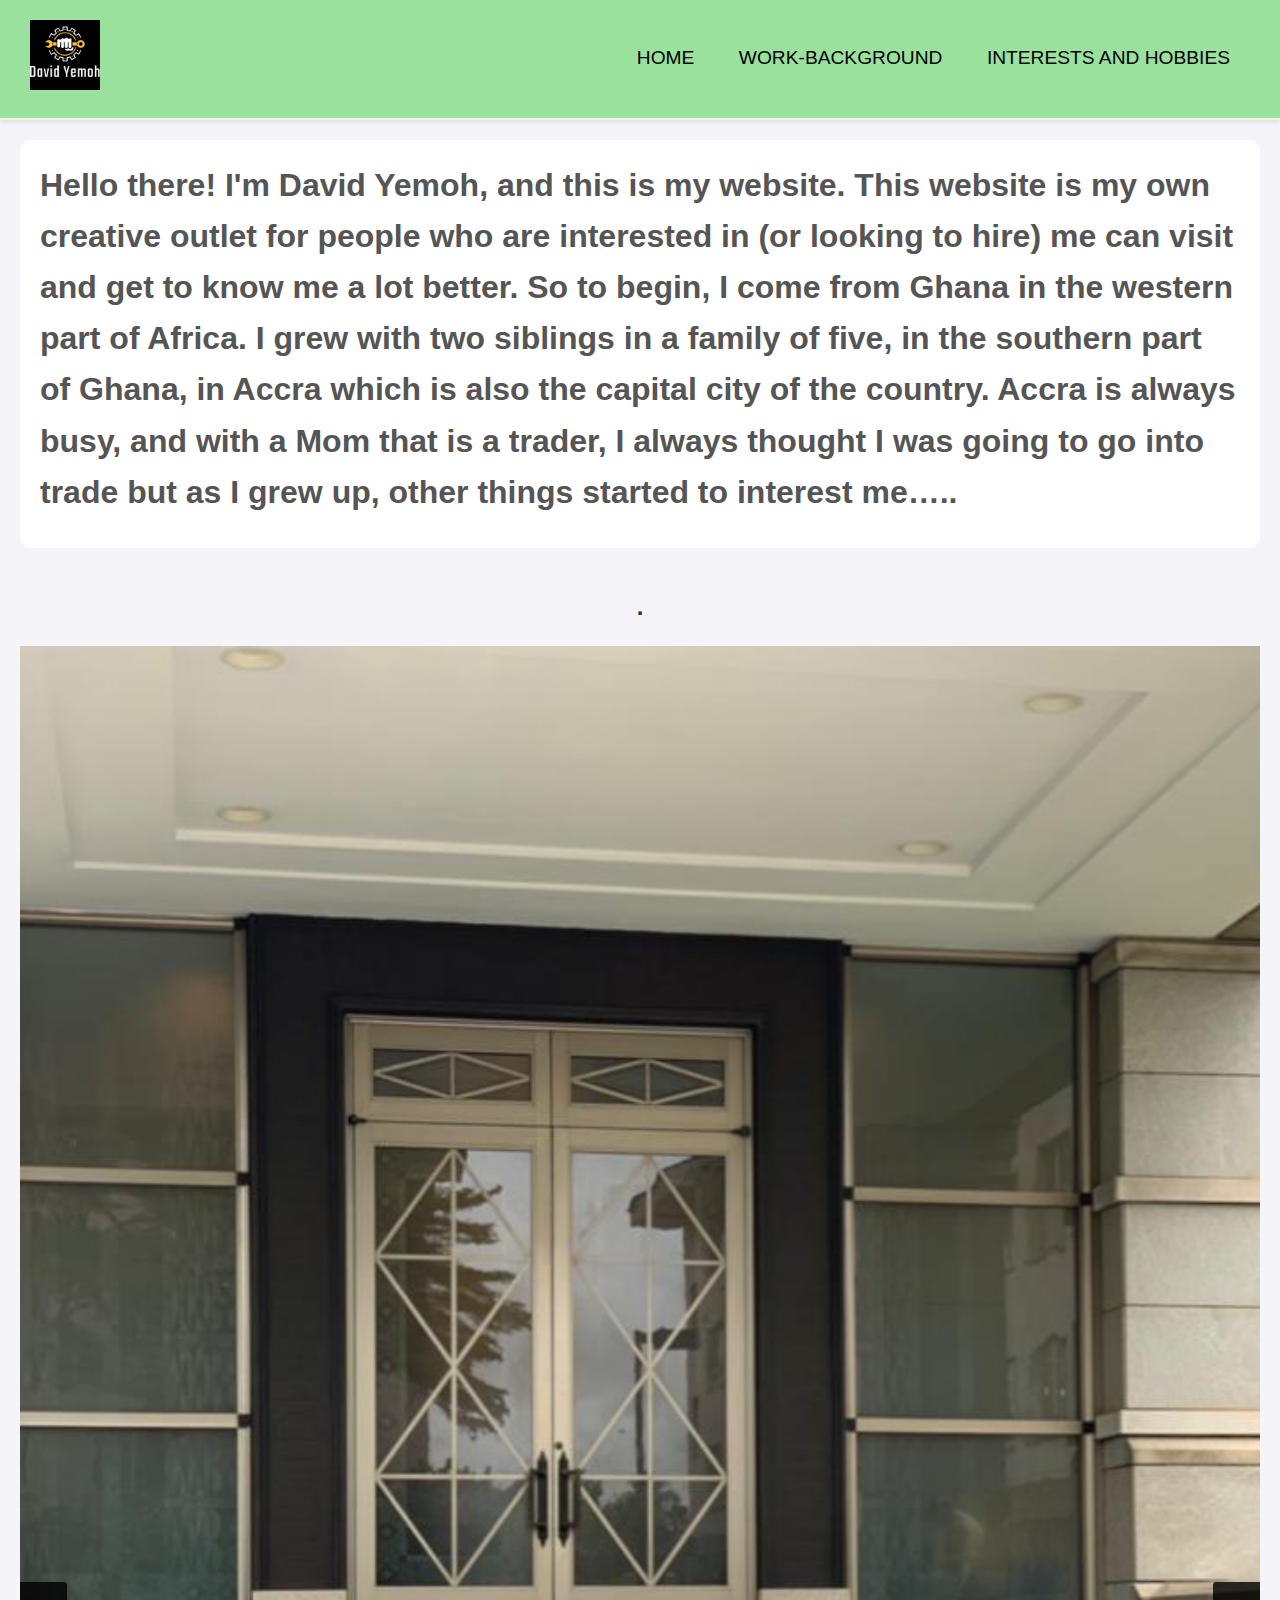
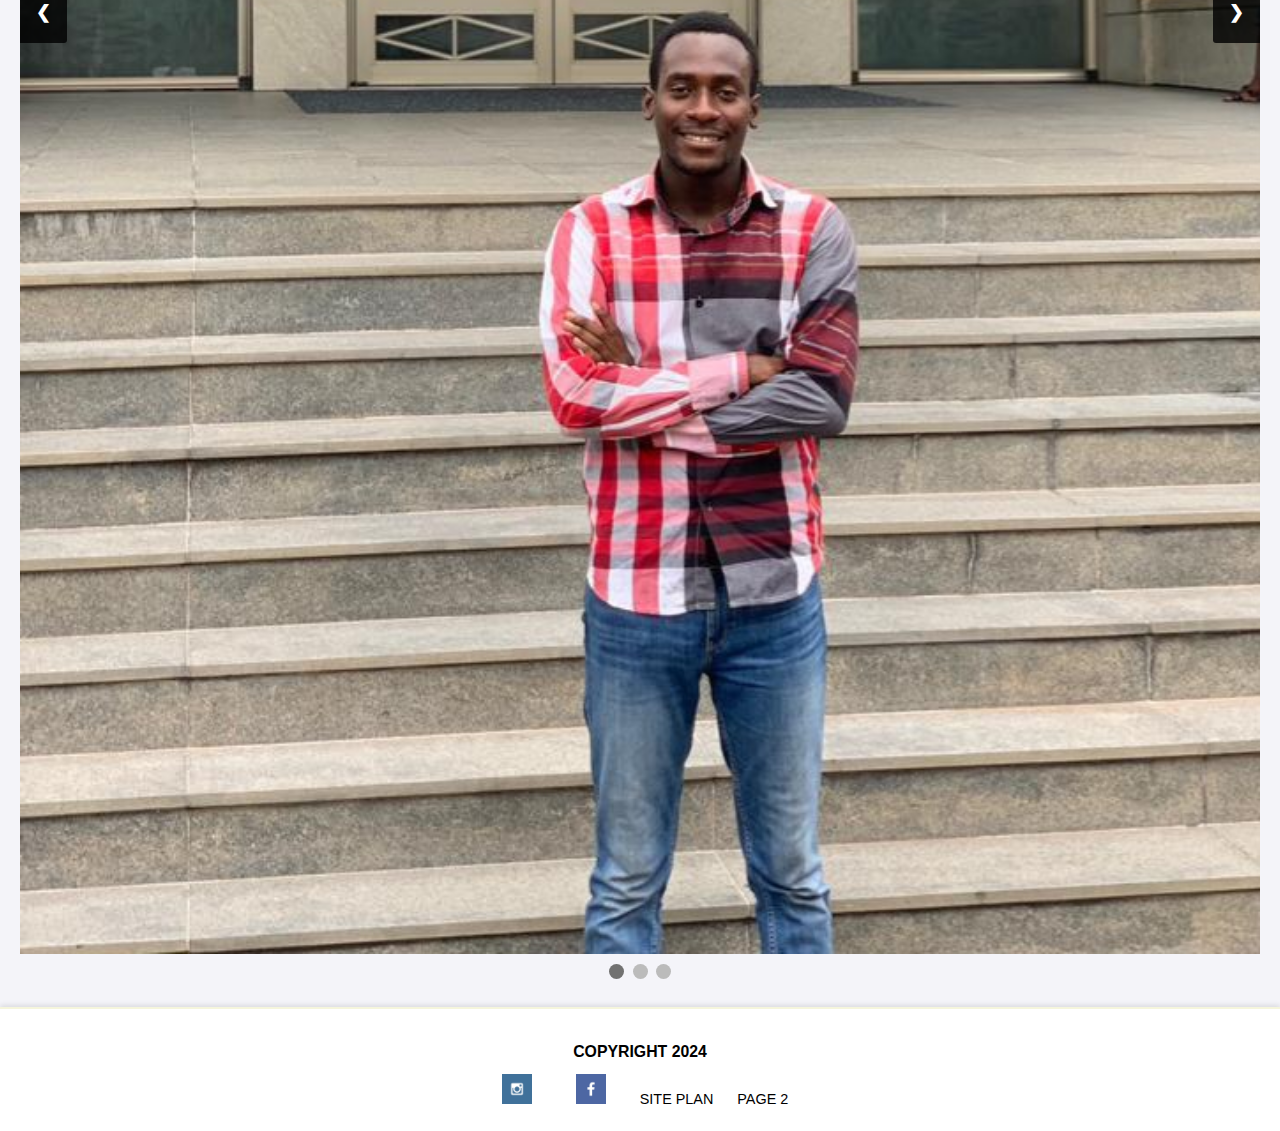
<file: index.html>
<!DOCTYPE html>
<html lang="en">
<head>
    <meta charset="UTF-8">
    <meta name="viewport" content="width=device-width, initial-scale=1.0">
    <title>David</title>
    <link rel="icon" href="images/favicon.ico" type="image/x-icon">
    <link type="text/css" rel="stylesheet" href="styles/styles.css">
</head>
<body>
    <header>
        <a id="logo">
            <img src="images/yemohs.png" alt="Picture of the family" >
        </a>
        <nav>
            <a href="index.html">HOME</a>
            <a href="work-background.html">WORK-BACKGROUND</a>
            <a href="interests_and_hobbies.html">INTERESTS AND HOBBIES</a>
        </nav>
    </header>
    <main class="main-grid">
        <section class="words">
            <h2>Hello there! I'm David Yemoh, and this is my website. This website is my own creative outlet for people who are interested in (or looking to hire) me can visit and get to know me a lot better. So to begin, I come from Ghana in the western part of Africa. I grew with two siblings in a family of five, in the southern part of Ghana, in Accra which is also the capital city of the country. Accra is always busy, and with a Mom that is a trader, I always thought I was going to go into trade but as I grew up, other things started to interest me…..</h2>
        </section>
        <section class="pics">
            <h2>.</h2> 
            <div class="slideshow-container">
                <div class="mySlides fade">
                    <img src="images/Dave.jpg" alt="picture of David">
                </div>
                <div class="mySlides fade">
                    <img src="images/Fam.jpg" alt="picture of David's Family">
                </div>
                <div class="mySlides fade">
                    <img src="images/daveo.jpg" alt="another picture of David">
                </div>
                <a class="prev" onclick="plusSlides(-1)">&#10094;</a>
                <a class="next" onclick="plusSlides(1)">&#10095;</a>
            </div>
            <br>
            <div style="text-align:center">
                <span class="dot" onclick="currentSlide(1)"></span>
                <span class="dot" onclick="currentSlide(2)"></span>
                <span class="dot" onclick="currentSlide(3)"></span>
            </div>
        </section>
    </main>
    <footer>
        <p>COPYRIGHT 2024</p>
        <a href="https://instagram.com/ppf"><img src="images/instagram.png" alt="instagram"></a>
        <a href="https://facebook.com/ppf"><img src="images/facebook.png" alt="facebook"></a>
        <a href="personal-site.html">SITE PLAN</a>
        <a href="work-background.html">PAGE 2</a>
    </footer>
    <script>
        let slideIndex = 1;
        showSlides(slideIndex);

        function plusSlides(n) {
            showSlides(slideIndex += n);
        }

        function currentSlide(n) {
            showSlides(slideIndex = n);
        }

        function showSlides(n) {
            let i;
            let slides = document.getElementsByClassName("mySlides");
            let dots = document.getElementsByClassName("dot");
            if (n > slides.length) {slideIndex = 1}
            if (n < 1) {slideIndex = slides.length}
            for (i = 0; i < slides.length; i++) {
                slides[i].style.display = "none";  
            }
            for (i = 0; i < dots.length; i++) {
                dots[i].className = dots[i].className.replace(" active", "");
            }
            slides[slideIndex-1].style.display = "block";  
            dots[slideIndex-1].className += " active";
        }
    </script>
</body>
</html>
</file>
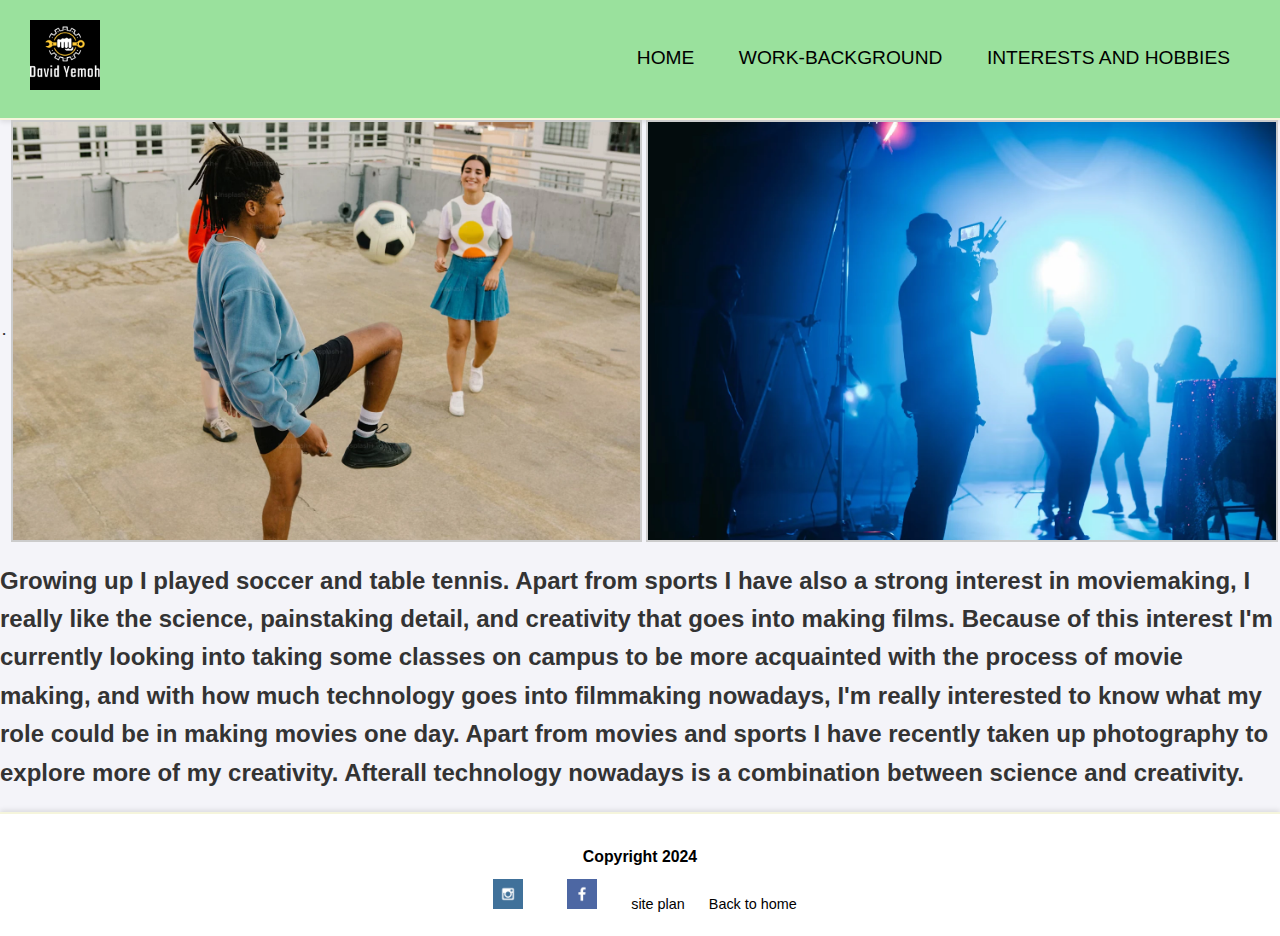
<file: interests_and_hobbies.html>
<!DOCTYPE html>
<html lang="en">
<head>
    <meta charset="UTF-8">
    <meta name="viewport" content="width=device-width, initial-scale=1.0">
    <title>David Yemoh</title>
    <link rel="icon" href="images/favicon.ico" type="image/x-icon">
    <link type="text/css" rel="stylesheet" href="styles/styles.css">
</head>
<body>
    <header>
        <a id="logo">
            <img src="images/yemohs.png" alt="Site Logo">
        </a>
        <nav>
            <a href="index.html">HOME</a>
            <a href="work-background.html">WORK-BACKGROUND</a>
            <a href="interests_and_hobbies.html">INTERESTS AND HOBBIES</a>
        </nav>
      </header>
       <main class="interest-grid">
        <section class="pics">
            <h5>.</h5>
            <img class="P3card-img" src="images/stockyy.webp" alt="Some guys playing soccer">
            <img class="P3card-img2" src="images/failamakers.webp"  alt="filmakers">
        </section>
        <section>
            <h2>     
              Growing up I played soccer and table tennis.
               Apart from sports I have also a strong interest in moviemaking, I really like the science, painstaking detail,
                and creativity that goes into making films. 
               Because of this interest I'm currently looking into taking some classes on campus to be more acquainted with the process of movie making, 
               and with how much technology goes into filmmaking nowadays,
                I'm  really interested to know what my role could be in making movies one day.
                 Apart from movies and sports I have recently taken up photography to explore more of my creativity.
                  Afterall technology nowadays is a combination between science and creativity.       
                   </h2>
            </section>
        </main>
        <footer>
            <p>Copyright 2024</p>
            <a href="https://instagram.com/ppf"><img src="images/instagram.png" alt="instagram"></a>
            <a href="https://facebook.com/ppf"><img src="images/facebook.png" alt="facebook"></a>
            <a href="personal-site.html">site plan</a>
            <a href="index.html">Back to home</a>
        </footer>
</body>
</html>
</file>
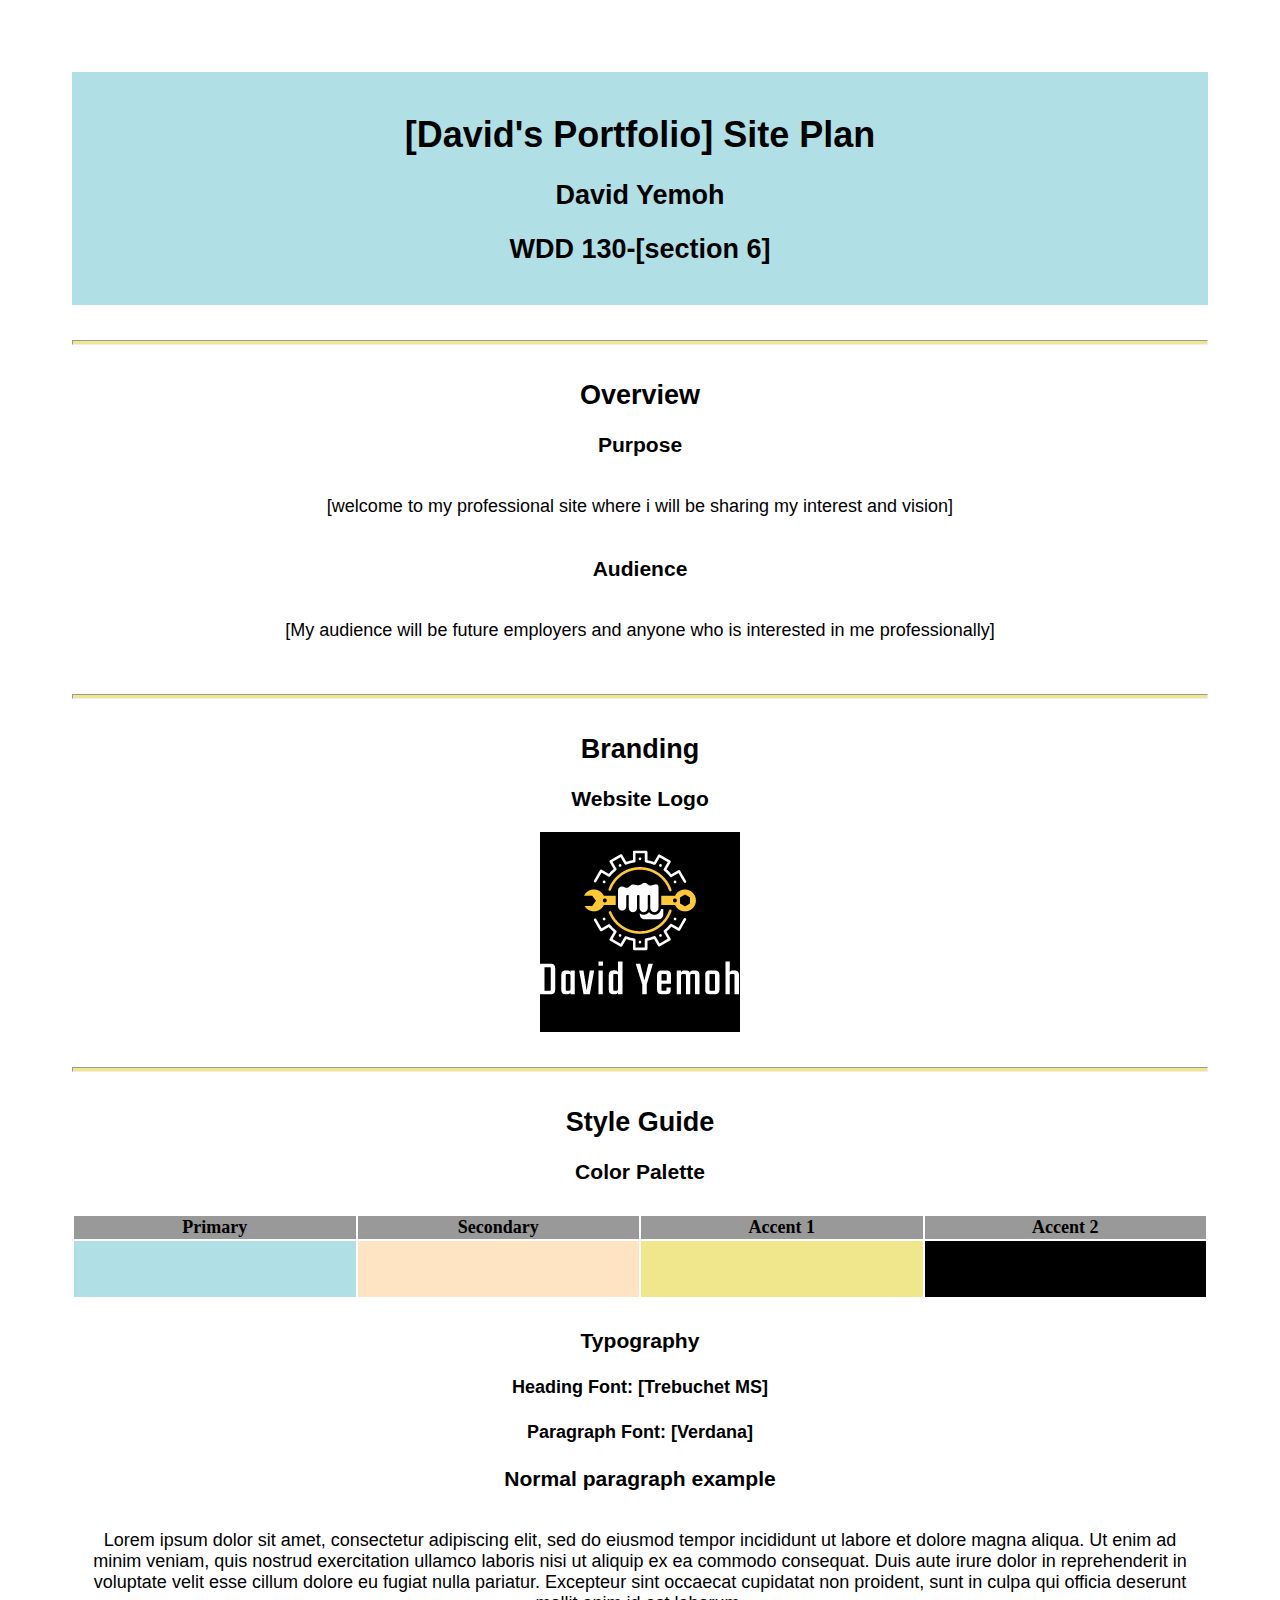
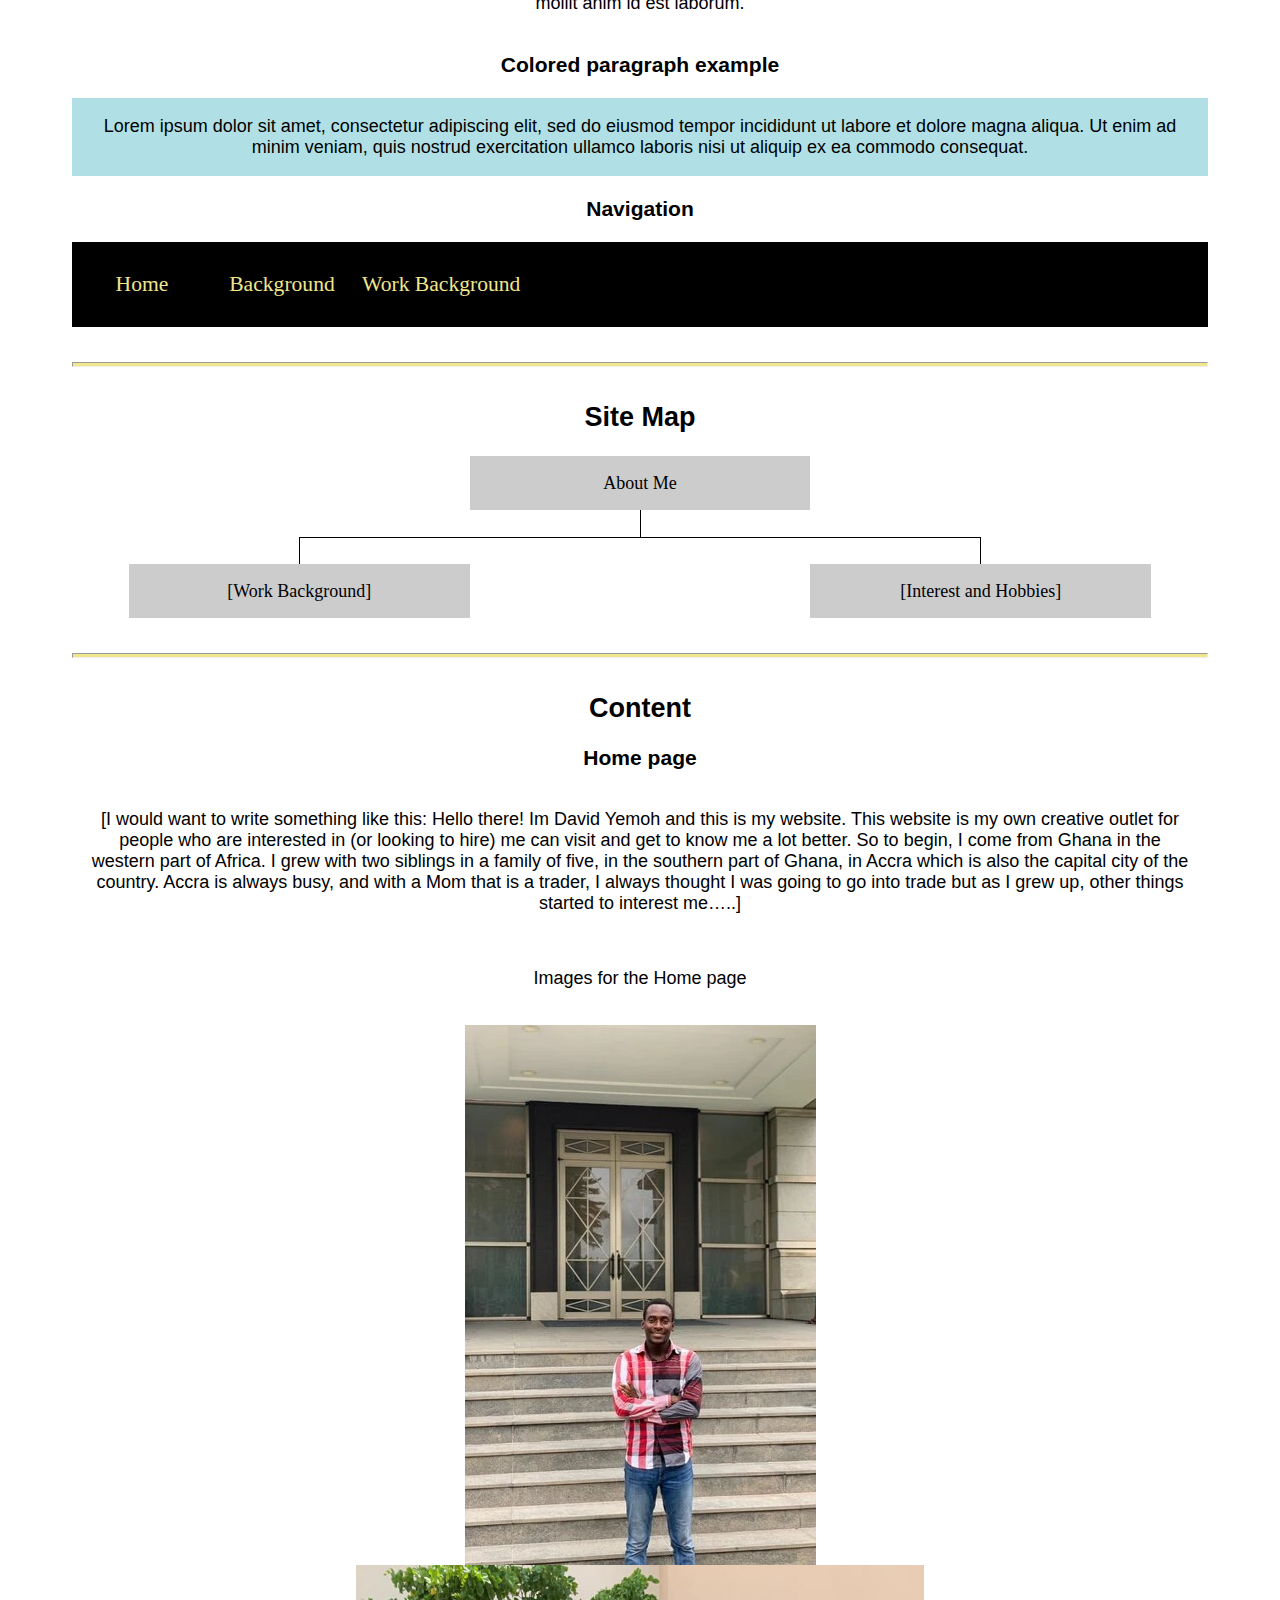
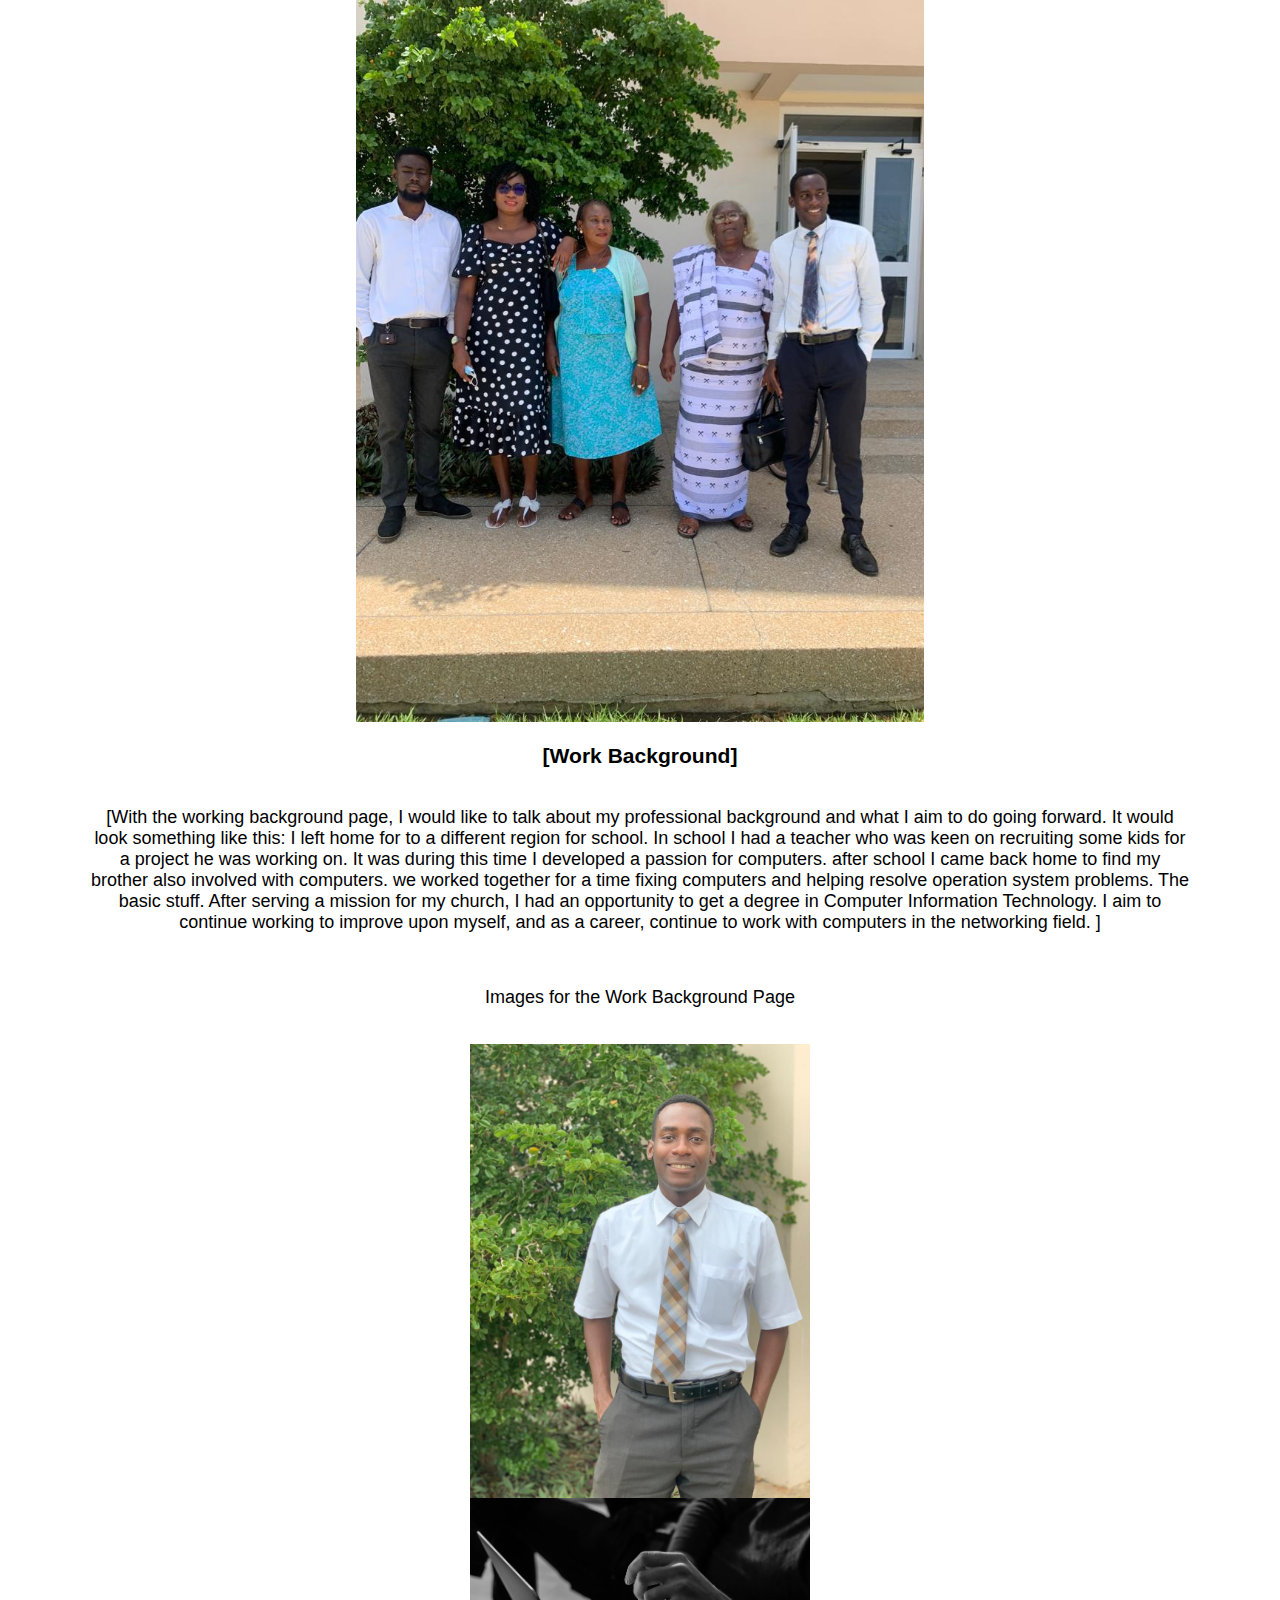
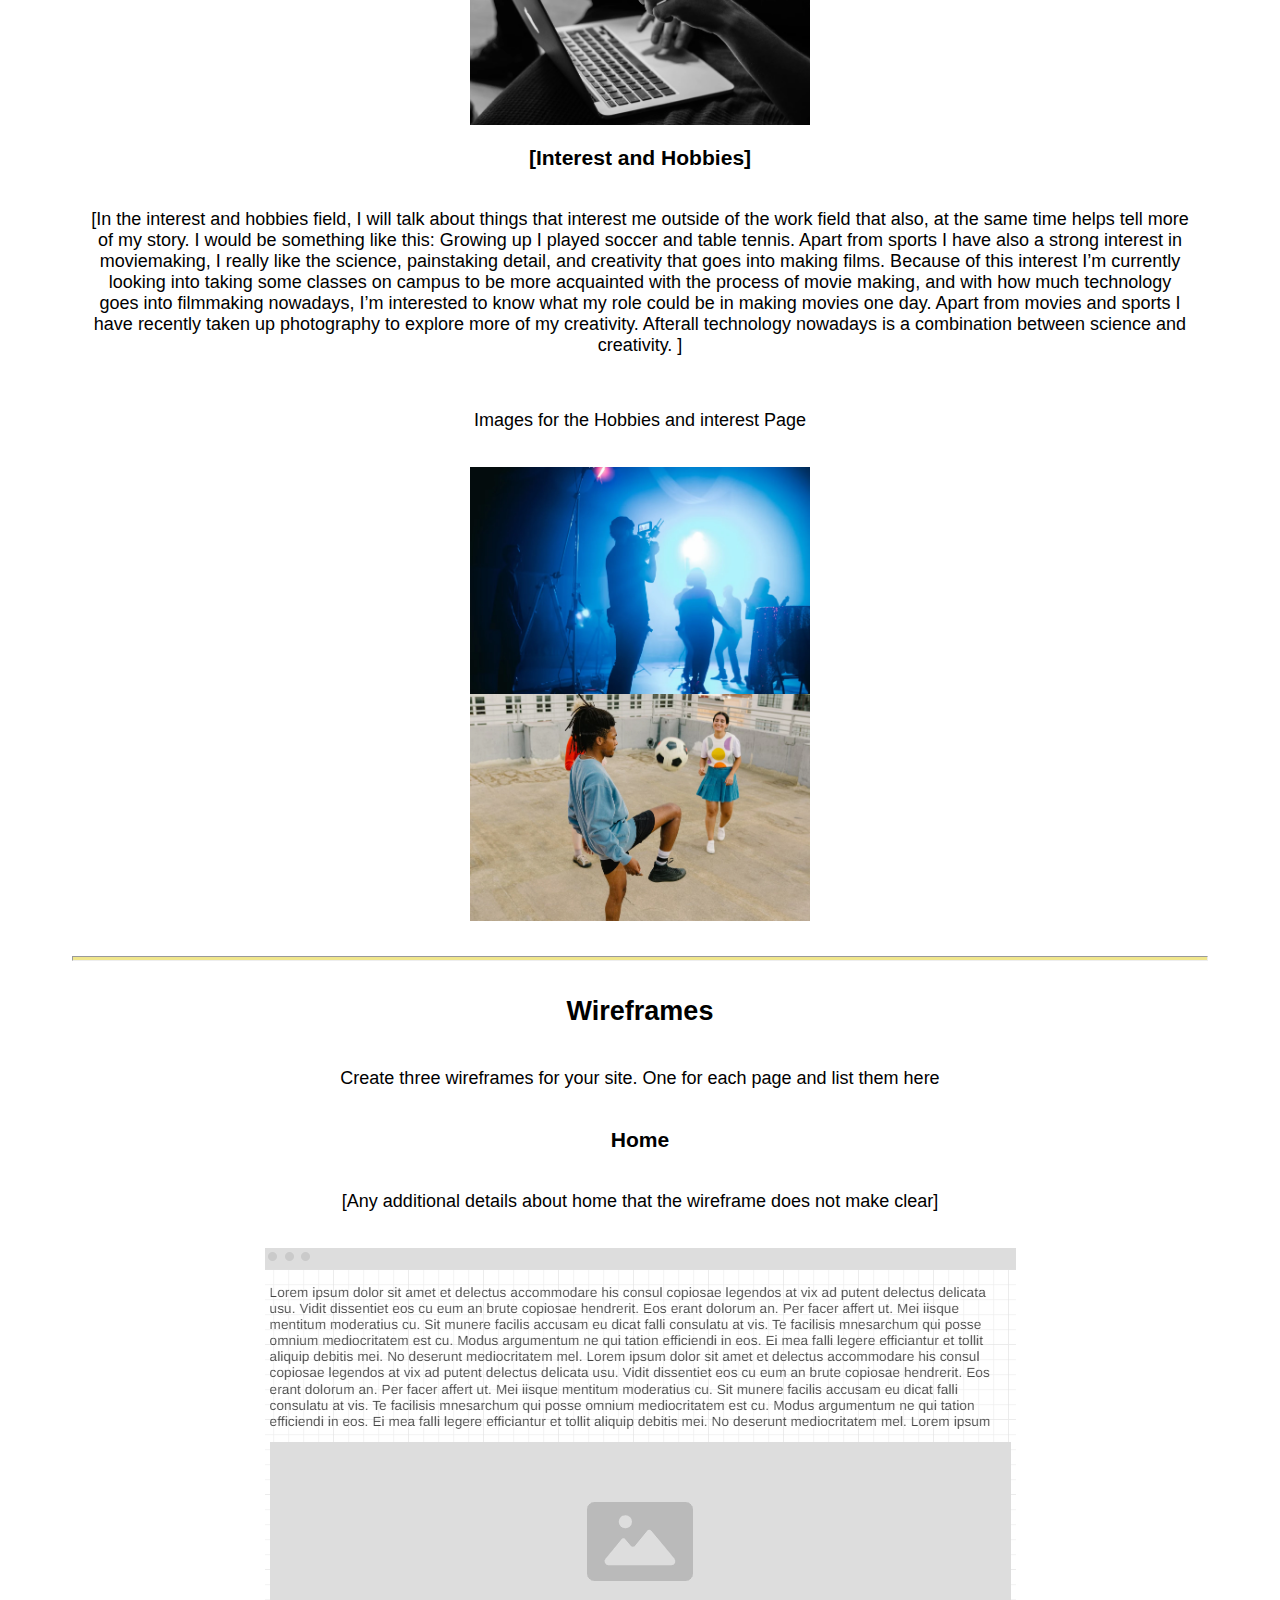
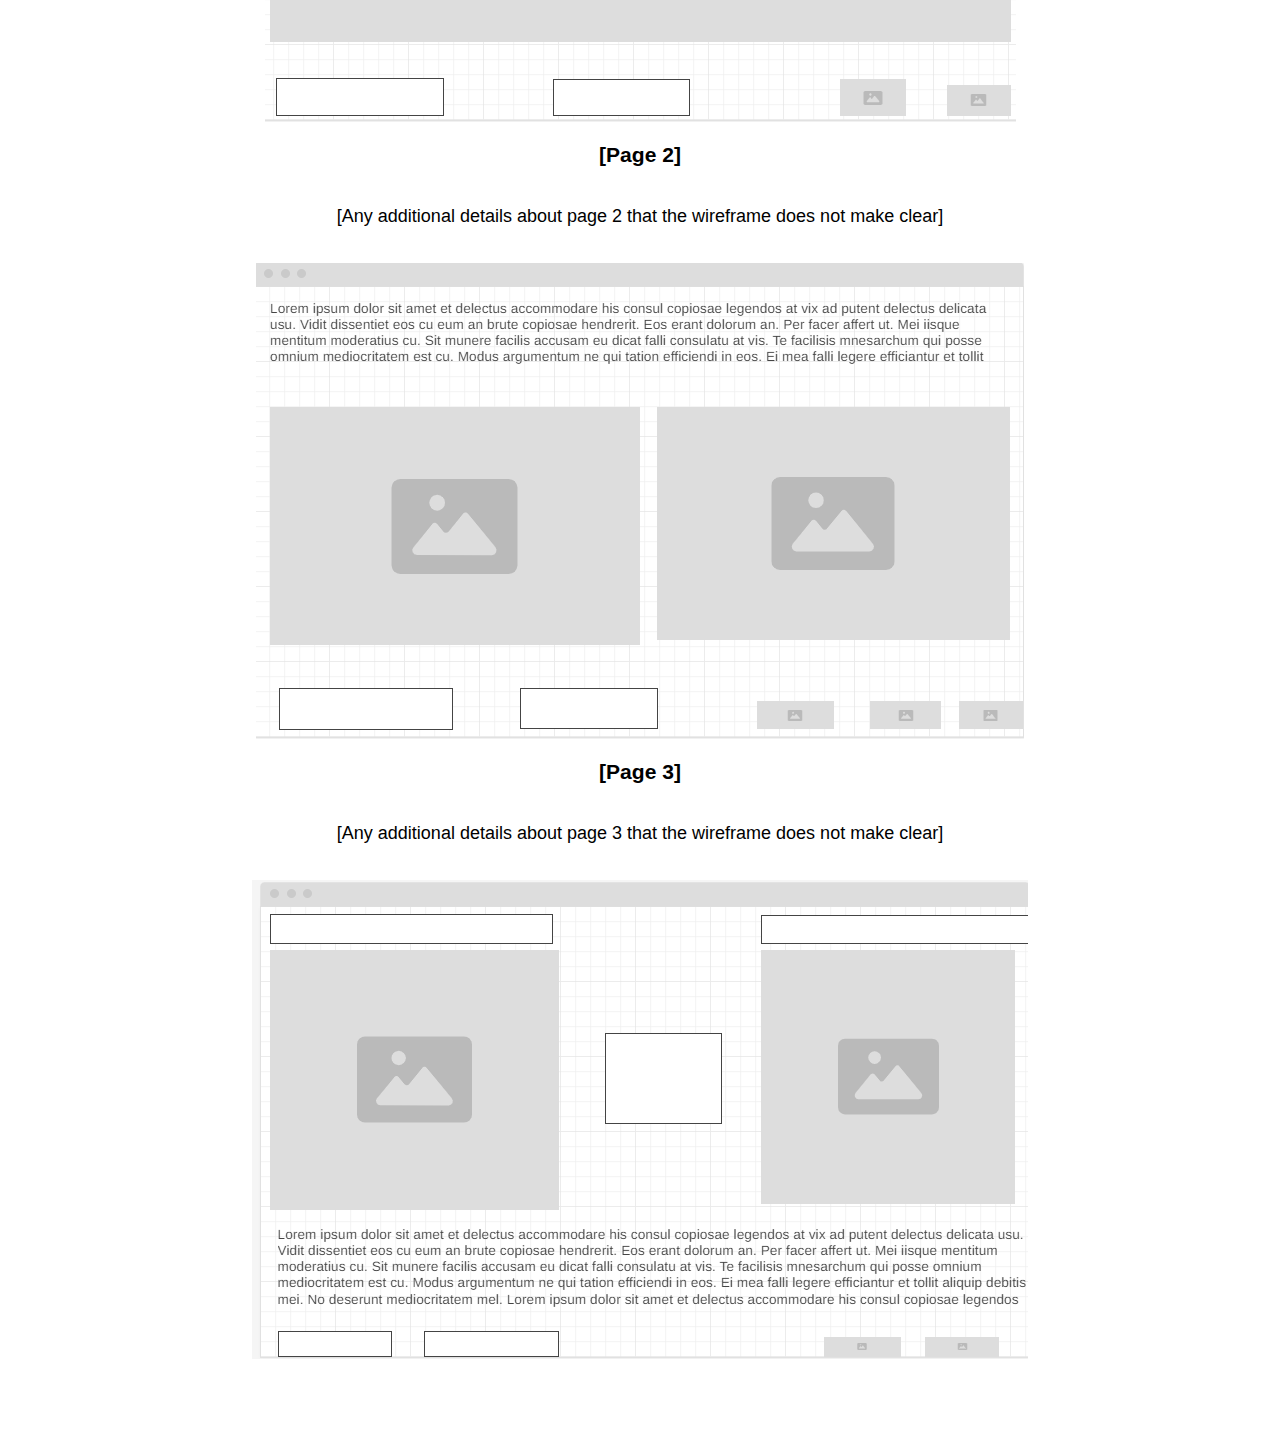
<file: personal-site.html>
<!DOCTYPE html>
<html lang="en-us">
    
  <head>
    <meta charset="utf-8">
    <title>Site Plan</title>
    <link type="text/css" rel="stylesheet" href="styles/site-plan.css">
  </head>

  <body>
    <header>
      <h1>[David's Portfolio] Site Plan</h1>
      <h2>David Yemoh</h2>
      <h2>WDD 130-[section 6]</h2>
      <!-- In the header above, add the name or your site, your name and class number. For example if you are in section 3 you would put WDD 130.03 -->
    </header>
    <main>

      <!-- ------------------------Steps 2-3------------------------------ -->
      <hr>
      <h2>Overview</h2>
      <h3>Purpose</h3>
      <p>[welcome to my professional site where i will be sharing my interest and vision]</p>  <!-- change this -->


      <h3>Audience</h3>
      <p>[My audience will be future employers and anyone who is interested in me professionally]</p>  <!-- change this -->

      <hr>
      <h2>Branding</h2>
      <h3>Website Logo</h3>
      <!-- Replace this with some sort of logo for your site.  A logo can be as simple as the name of your site in a nice font :) -->
      <img src="images/yemohs.png" alt="Logo image">
      <hr>
      <h2>
        Style Guide
      </h2>

      <!-- ------------------------Steps 4-8------------------------------ -->

      <h3>
        Color Palette
      </h3>
      <!--  The colors you choose for a website are one of the most important decisions you will make. Follow the instructions on the activity in iLearn. You should have at least 2 colors but do not have to fill in all 4 if you do not need them.  -->

      <table class="colors">
        <tr><th>Primary</th><th>Secondary</th><th>Accent 1</th><th>Accent 2</th></tr>
        <!-- Switch to the site-plan.css file and change your colors there. -->
        <tr><td class="primary"></td><td class="secondary"></td><td class="accent1"></td><td class="accent2"></td></tr>
      </table>

      <!-- ------------------------Step 9------------------------------ -->

      <h3>
        Typography
      </h3>
      <!-- Choose a font for your paragraphs (body copy) and headlines. What font(s) have you chosen? Why did you choose what you did?  Make sure to review the list of web safe fonts at W3Schools.org as a starting point.  Think also about which of your colors above you might use for background and font colors. -->

      <h4>
        Heading Font: [Trebuchet MS]  <!-- change this -->
      </h4>
      <h4>
        Paragraph Font: [Verdana]  <!-- change this -->
      </h4>
      <h3>
        Normal paragraph example
      </h3>
      <p>
        Lorem ipsum dolor sit amet, consectetur adipiscing elit, sed do eiusmod tempor incididunt ut labore et dolore magna aliqua. Ut enim ad minim veniam, quis nostrud exercitation ullamco laboris nisi ut aliquip ex ea commodo consequat. Duis aute irure dolor in reprehenderit in voluptate velit esse cillum dolore eu fugiat nulla pariatur. Excepteur sint occaecat cupidatat non proident, sunt in culpa qui officia deserunt mollit anim id est laborum.
      </p>
      <h3>
        Colored paragraph example
      </h3>
      <p class="colored">
        Lorem ipsum dolor sit amet, consectetur adipiscing elit, sed do eiusmod tempor incididunt ut labore et dolore magna aliqua. Ut enim ad minim veniam, quis nostrud exercitation ullamco laboris nisi ut aliquip ex ea commodo consequat. 
      </p>

      <!-- ------------------------Step 10------------------------------ -->

      <h3>
        Navigation
      </h3>
      <!-- Think about how you want your navigation bar to look. In the site-plan.css file change the colors to your colors to get the look you desire. --> 
      <nav>
        <a href="#">Home</a>
        <a href="#">Background</a>
        <a href="#">Work Background</a>
      </nav>
      <hr>
      <h2>
        Site Map
      </h2>
      <div class="sitemap">
        <div class="sm-home">
          About Me
        </div>
        <div class="sm-page2">
          
          [Work Background] 
        </div>
        <div class="sm-page3">
          [Interest and Hobbies]  
        </div>

        <div class="top">
          &nbsp;
        </div>
        <div class="left">
          &nbsp;
        </div>
        <div class="right">
          &nbsp;
        </div>

      </div>

      <!-- --------Content Section -------------- -->
      <hr>
      <h2>
        Content
      </h2>
      <h3>Home page</h3>
      <p>
        [I would want to write something like this: Hello there! Im David Yemoh and this is my website. This website is my own creative outlet for people who are interested in (or looking to hire) me can visit and get to know me a lot better. So to begin, I come from Ghana in the western part of Africa. I grew with two siblings in a  family of five, in the southern part of Ghana, in Accra which is also the capital city of the country. Accra is always busy, and with a Mom that is a trader, I always thought I was going to go into trade but as I grew up, other things started to interest me…..]
      </p>
      <p>Images for the Home page</p>
        <img src="images/rsz_dave.webp" alt="">
        <img src="images/Fam.jpg" width="50%" alt="image for homepage">

      </ul>
      <h3>[Work Background]</h3>
      <p>
        [With the working background page, I would like to talk about my professional background and what I aim to do going forward. It would look something like this: I left home for to a different region for school. In school I had a teacher who was keen on recruiting some kids for a project he was working on. It was during this time I developed a passion for computers. after school I came back home to find my brother also involved with computers. we worked together for a time fixing computers and helping resolve operation system problems. The basic stuff. After serving a mission for my church, I had an opportunity to get a degree in Computer Information Technology. I aim to continue working to improve upon myself, and as a career, continue to work with computers in the networking field.  ]
      </p>
      <p>Images for the Work Background Page </p>
        <img src="images/working_dave.jpg"width="30%"  alt="image of handsome david">
        <img src="images/stock.webp"width="30%"alt="picture of hands and laptop">

      </ul>
      <h3>[Interest and Hobbies]</h3>
      <p>
        [In the interest and hobbies field, I will talk about things that interest me outside of the work field that also, at the same time helps tell more of my story. I would be something like this: Growing up I played soccer and table tennis. Apart from sports I have also a strong interest in moviemaking, I really like the science, painstaking detail, and creativity that goes into making films. Because of this interest I’m currently looking into taking some classes on campus to be more acquainted with the process of movie making, and with how much technology goes into filmmaking nowadays, I’m interested to know what my role could be in making movies one day. Apart from movies and sports I have recently taken up photography to explore more of my creativity. Afterall technology nowadays is a combination between science and creativity. ]
      </p>
      <p>Images for the Hobbies and interest Page</p>
        <img src="images/failamakers.webp" width="30%" alt="image of filmakers working">
        <img src="images/stockyy.webp"width="30%" alt="image of kids playing soccer">

      </ul>
      <hr>
      <h2>
        Wireframes
      </h2>
      <p>
        Create three wireframes for your site. One for each page and list them here</p>

      <h3>Home</h3>
      <p>         
        [Any additional details about home that the wireframe does not make clear]
      </p>
      <img src="images/wireframe1.PNG" alt="home page wireframe">

      <h3>[Page 2]</h3>
      <p>         
        [Any additional details about page 2 that the wireframe does not make clear]
      </p>
      <img src="images/wireframe2.PNG" alt="page 2 wireframe">

      <h3>[Page 3]</h3>
      <p>         
        [Any additional details about page 3 that the wireframe does not make clear]
      </p>
      <img src="images/wireframe3.PNG" alt="page 3 wireframe">
    </main>
  </body>

</html>
</file>
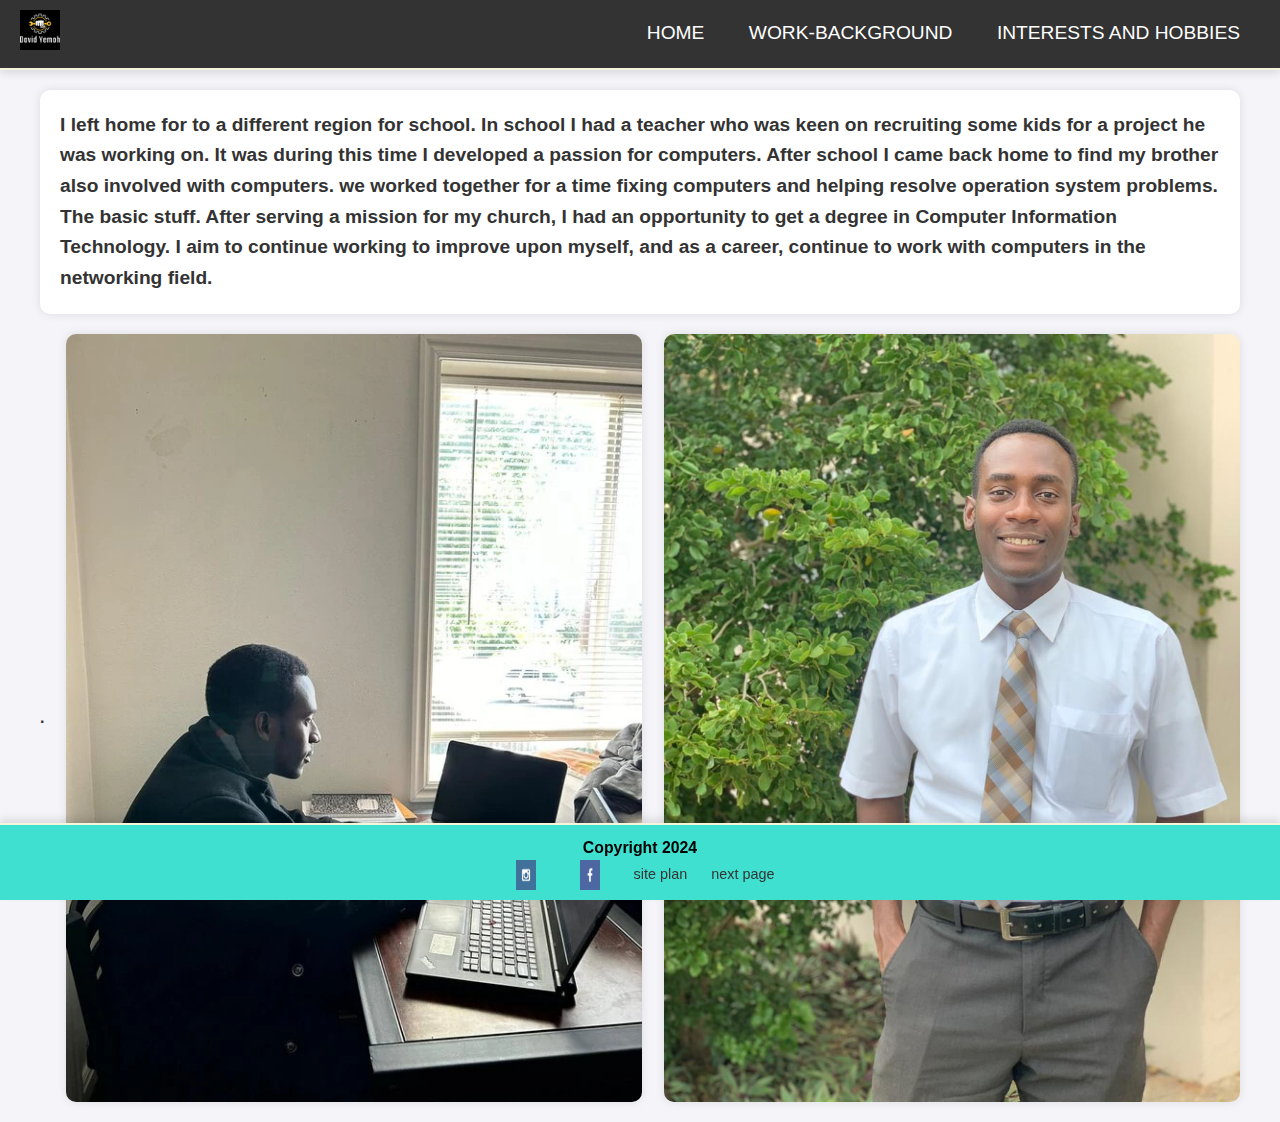
<file: work-background.html>
<!DOCTYPE html>
<html lang="en">
<head>
    <meta charset="UTF-8">
    <meta name="viewport" content="width=device-width, initial-scale=1.0">
    <title>David</title>
    <link rel="icon" href="images/favicon.ico" type="image/x-icon">
    <link type="text/css" rel="stylesheet" href="styles/styles.css">
</head>
<body class="work-background-page">
    <header>
        <a id="logo">
            <img src="images/yemohs.png" alt="logo for website" >
        </a>
        <nav>
            <a href="index.html">HOME</a>
            <a href="work-background.html">WORK-BACKGROUND</a>
            <a href="interests_and_hobbies.html">INTERESTS AND HOBBIES</a>
        </nav>
      </header>
      <main class="background-grid">
        <section class="page2-msg">
            <h2>     
         I left home for to a different region for school. In school I had a teacher who was keen on recruiting some kids for a project he was working on.
          It was during this time I developed a passion for computers. 
          After school I came back home to find my brother also involved with computers.
           we worked together for a time fixing computers and helping resolve operation system problems. The basic stuff.
            After serving a mission for my church, I had an opportunity to get a degree in Computer Information Technology.
             I aim to continue working to improve upon myself, and as a career, continue to work with computers in the networking field.       
            </h2>
            </section>
                <section class="pics">
                  <h4>.</h4>
                    <img class="P2card-img" src="images/yemo.webp" alt="picture of David">
                    <img class="P2card-img2" src="images/working_dave.jpg" alt="Dave behind a laptop">
                </section>
             </main>
             <footer>
                <p>Copyright 2024</p>
                <a href="https://instagram.com/ppf"><img src="images/instagram.png" alt="instagram"></a>
                <a href="https://facebook.com/ppf"><img src="images/facebook.png" alt="facebook"></a>
                <a href="personal-site.html">site plan</a>
                <a href="interests_and_hobbies.html">next page</a>
             </footer>
</body>
</html>
</file>
<file: styles/styles.css>
body {
    font-family: 'Helvetica Neue', Arial, sans-serif;
    line-height: 1.6;
    margin: 0;
    padding: 0;
    background-color: #f4f4f9; /* Light background color for the entire page */
    color: #333;
}

.container {
    max-width: 1200px; /* Limit the width of the content */
    margin: 0 auto; /* Center the content horizontally */
    padding: 20px; /* Add padding around the content */
    background-color: #fff; /* White background for the main content */
    border-radius: 10px; /* Rounded corners */
    box-shadow: 0 2px 5px rgba(0, 0, 0, 0.1); /* Subtle shadow for a lifted look */
}


header {
    background-color: #9AE19D;
    padding: 20px 30px; 
    font-family: 'Helvetica Neue', Arial, sans-serif;
    display: flex;
    justify-content: space-between;
    align-items: center;
    border-bottom: 2px solid #f5f5dc;
    box-shadow: 0 2px 5px rgba(0, 0, 0, 0.1); 
}


#logo img {
    height: 70px; 
    transition: transform 0.3s ease; 
}

#logo img:hover {
    transform: scale(1.1); 
}

/* Navigation Styles */
nav a {
    margin: 0 20px; 
    text-decoration: none;
    color: #000; 
    font-size: 1.2em; 
    transition: color 0.3s ease; 
    position: relative;
}

nav a::after {
    content: '';
    display: block;
    width: 0;
    height: 2px;
    background: #ff0; 
    transition: width 0.3s;
    position: absolute;
    bottom: -5px;
    left: 0;
}

nav a:hover::after {
    width: 100%; 
}

nav a:hover {
    color: #ff0; 
}


.main-grid {
    display: grid;
    grid-template-columns: 1fr;
    gap: 20px;
    padding: 20px;
}

.words {
    background-color: #fff; 
    font-family: 'Helvetica Neue', Arial, sans-serif;
    padding: 20px;
    border-radius: 10px;
}

.words h2 {
    margin: 0 0 10px 0;
    font-size: 2em;
    color: #555;
}

.pics {
    display: flex;
    justify-content: space-around;
    align-items: center;
    flex-wrap: wrap;
}

.card-img, .card-img2 {
    max-width: 45%;
    border-radius: 10px;
    margin: 10px;
}

/* Slideshow Styles */
.slideshow-container {
    max-width: 100%;
    position: relative;
    margin: auto;
    width: 100%;
}

.mySlides {
    display: none;
    text-align: center; /* Center the images */
}

.mySlides img {
    width: 100%; /* Ensure the image takes up the full width of the container */
    height: auto; /* Maintain the aspect ratio */
    max-width: none; /* Remove the maximum width constraint */
    object-fit: cover; /* Maintain aspect ratio while covering the container */
}

.fade {
    animation: fade 1.5s;
}

@keyframes fade {
    from {opacity: .4} 
    to {opacity: 1}
}

.prev, .next {
    cursor: pointer;
    position: absolute;
    top: 50%;
    width: auto;
    padding: 16px;
    margin-top: -22px;
    color: white;
    font-weight: bold;
    font-size: 18px;
    transition: 0.6s ease;
    border-radius: 0 3px 3px 0;
    user-select: none;
    background-color: rgba(0,0,0,0.8);
}

.next {
    right: 0;
    border-radius: 3px 0 0 3px;
}

.prev:hover, .next:hover {
    background-color: rgba(0,0,0,0.8);
}

.text {
    color: #f2f2f2;
    font-size: 15px;
    padding: 8px 12px;
    position: absolute;
    bottom: 8px;
    width: 100%;
    text-align: center;
}

.numbertext {
    color: #f2f2f2;
    font-size: 12px;
    padding: 8px 12px;
    position: absolute;
    top: 0;
}

.dot {
    cursor: pointer;
    height: 15px;
    width: 15px;
    margin: 0 2px;
    background-color: #bbb;
    border-radius: 50%;
    display: inline-block;
    transition: background-color 0.6s ease;
}

.active, .dot:hover {
    background-color: #717171;
}

/* Footer Styles */
footer {
    background-color: #fff; 
    text-align: center;
    padding: 20px;
    border-top: 2px solid #f5f5dc;
    box-shadow: 0 -2px 5px rgba(0, 0, 0, 0.1); 
    font-size: 0.9em;
}

footer p {
    margin: 10px 0;
    color: #000; 
    font-weight: bold;
    font-size: 1.1em;
}

footer a {
    margin: 0 10px;
    text-decoration: none;
    color: #000;
}

footer a img {
    height: 30px;
    margin: 0 10px;
    transition: transform 0.3s ease; 
}

footer a:hover img {
    filter: brightness(1.2); 
    transform: scale(1.1); 
}

footer .social-links {
    margin-top: 10px;
}

.work-background-page body {
    font-family: 'Helvetica Neue', Arial, sans-serif;
    margin: 0;
    padding: 0;
    background-color: #f0f8ff; 
    color: #333; 
}

.work-background-page header {
    background-color: #333;
    color: #fff;
    padding: 10px 0;
    display: flex;
    justify-content: space-between;
    align-items: center;
    box-shadow: 0 4px 8px rgba(0, 0, 0, 0.1);
}

.work-background-page header #logo img {
    height: 40px;
    margin-left: 20px;
}

.work-background-page header nav {
    margin-right: 20px;
}

.work-background-page header nav a {
    color: #fff;
    text-decoration: none;
    margin: 0 10px;
    padding: 5px 10px;
    transition: background-color 0.3s, color 0.3s;
}

.work-background-page header nav a:hover {
    background-color: #555;
    border-radius: 5px;
}

.work-background-page main.background-grid {
    display: grid;
    grid-template-columns: 1fr;
    grid-template-rows: auto auto;
    gap: 20px;
    padding: 20px;
    max-width: 1200px;
    margin: 0 auto; 
}

.work-background-page .page2-msg h2 {
    font-size: 1.2em;
    line-height: 1.6;
    background-color: #fff;
    padding: 20px;
    border-radius: 10px;
    box-shadow: 0 0 10px rgba(0, 0, 0, 0.1);
    margin: 0;
}

.work-background-page .pics {
    display: flex;
    justify-content: space-between;
}

.work-background-page .pics img {
    width: 48%;
    border-radius: 10px;
    box-shadow: 0 0 10px rgba(0, 0, 0, 0.1);
    transition: transform 0.3s;
}

.work-background-page .pics img:hover {
    transform: scale(1.05);
}

.work-background-page footer {
    background-color: #40e0d0;
    color: #333; 
    text-align: center;
    padding: 10px 0;
    position: fixed;
    width: 100%;
    bottom: 0;
    box-shadow: 0 -4px 8px rgba(0, 0, 0, 0.1);
}

.work-background-page footer p {
    margin: 0;
}

.work-background-page footer a {
    margin: 0 10px;
    color: #333; 
    text-decoration: none;
}

.work-background-page footer a img {
    width: 20px;
    vertical-align: middle;
}

.work-background-page footer a:hover {
    color: #555;
}



.interest-body {
    font-family: Arial, sans-serif;
    overflow-x: hidden; 
}


.interest-container {
    display: flex;
    flex-direction: column;
    align-items: center;
    padding: 20px;
    max-width: 100%;
}


.interest-header {
    display: flex;
    justify-content: space-between;
    align-items: center;
    width: 100%;
    background-color: #f8f8f8;
    padding: 10px 20px;
    flex-wrap: wrap; 
}

.interest-logo img {
    height: 50px;
}

.interest-nav {
    display: flex;
    flex-wrap: wrap;
}

.interest-nav a {
    margin: 0 10px;
    text-decoration: none;
    color: #333;
}

.interest-nav a:hover {
    text-decoration: underline;
}


.interest-main {
    display: grid;
    grid-template-columns: 1fr;
    gap: 20px;
    width: 100%;
    max-width: 1200px;
    margin: 20px 0;
}

@media(min-width: 768px) {
    .interest-main {
        grid-template-columns: 1fr 1fr;
    }
}

@media(min-width: 1024px) {
    .interest-main {
        grid-template-columns: 1fr 1fr 1fr;
    }
}

.interest-pics {
    display: flex;
    justify-content: space-between;
    gap: 0px; 
    margin: 20px 0; 
}


.P3card-img, .P3card-img2 {
    width: 49%; 
    height: auto;
    border: 2px solid #ccc; 
}
    

.interest-title-section {
    grid-column: span 3;
    text-align: center;
}

.interest-title h1 {
    font-size: 24px;
    margin-bottom: 10px;
}

.interest-title p {
    font-size: 16px;
    color: #666;
}

.interest-footer {
    width: 100%;
    text-align: center;
    padding: 20px 0;
    background-color: #2c3e50; 
    margin-top: 20px;
    color: #ecf0f1; 
}

.interest-footer p {
    font-size: 16px;
    color: #ecf0f1;
    margin: 10px 0;
}

.interest-footer a {
    margin: 0 5px;
    color: #ecf0f1;
    text-decoration: none;
}

.interest-footer a img {
    height: 20px;
    margin: 0 5px;
    vertical-align: middle;
}

.interest-footer a:hover {
    text-decoration: underline;
}

.interest-footer-icons {
    margin-top: 10px; 
}
</file>
<file: styles/site-plan.css>
/* if you are using any Google fonts change the font names below to your fonts. 
Any spaces in your font name should be replaced with a +. 
Fonts are separated by a | */
@import url('https://fonts.googleapis.com/css?family=IM+Fell+French+Canon+SC|Lato');

:root {
  /* change the values below to your colors from your palette */
  --primary-color: #937855;
  --secondary-color: bisque ;
  --accent1-color: khaki;
  --accent2-color: black;

  /* change the values below to your chosen font(s) */
  --heading-font: "'Trebuchet MS', 'Lucida Sans Unicode', 'Lucida Grande', 'Lucida Sans', Arial, sans-serif";
  --paragraph-font:Verdana, Geneva, Tahoma, sans-serif ;

  /* these colors below should be chosen from among your palette colors above */
  --headline-color-on-white: black;  /* headlines on a white background */ 
  --headline-color-on-color: black; /* headlines on a colored background */ 
  --paragraph-color-on-white: black; /* paragraph text on a white background */ 
  --paragraph-color-on-color: black; /* paragraph text on a colored background */ 
  --paragraph-background-color: powderblue  ;
  --nav-link-color: khaki;
  --nav-background-color: black;
  --nav-hover-link-color: khaki;
  --nav-hover-background-color:powderblue;
}


/*  Look around below...but DON'T CHANGE ANYTHING! */

body {
  max-width: 1200px;
  margin: 0 auto;
  padding: 4em;
  font-size: 18px;
  text-align: center;
}
img {
  display: block;
  margin: 0 auto;
}
h1, h2, h3, h4, h5, h6 {
  font-family:'Trebuchet MS', 'Lucida Sans Unicode', 'Lucida Grande', 'Lucida Sans', Arial, sans-serif;
  color: var(--headline-color-on-white);
}
h2 {
  text-align: center;
}
hr {
  height: 3px;
  margin: 35px 0;
  background: var(--accent1-color);
}
header {
  padding: 1em;
  text-align: center;
  color: var(--headline-color-on-color);
  background-color: var(--paragraph-background-color);
}
header > h1, header > h2 {
  color: var(--headline-color-on-color);
}

p {
  font-family:Verdana, Geneva, Tahoma, sans-serif;
  color: var(--paragraph-color-on-white);
  padding: 1em;
}
.colors {
  width: 100%;
  min-width: 350px;
  margin: 30px auto;
  text-align: center;
}
.colors th {
  background-color: #999;
}
.colors td{
  width: 25%;
  height: 3em;
}

.primary {
  background-color:powderblue;
}
.secondary {
  background-color:bisque;
}
.accent1 {
  background-color:khaki;
}
.accent2{
  background-color:black;
}

p.colored {
  background-color: var(--paragraph-background-color);
  color: var(--paragraph-color-on-color);
}

nav {
  background-color: var(--nav-background-color);
  line-height: 3em;
  text-align: center;
  font-size: 1.2em;
}
nav  {
  list-style-type: none;
  display: flex;

}
nav a {
  padding:1em;
  min-width: 120px;
  text-decoration: none;
  padding: 10px;

}
nav a:link, nav a:visited {
  color: var(--nav-link-color);
}
nav a:hover {
  color: var(--nav-hover-link-color);
  background-color: var(--nav-hover-background-color);
}

.sitemap {
  display: grid;
  justify-content: center;

  grid-template-columns: repeat(6, 15%);
  grid-template-rows: 3em 1.5em 1.5em 3em;
  grid-template-areas: ". . home home . ."
    ". . . top . ."
    ". left left right right ."
    "page2 page2 . . page3 page3";
}
.sitemap > div {

  text-align: center;

}
.sm-home {
  grid-area: home;
  background-color: #ccc;
  line-height: 3em;
}
.sm-page2 {
  grid-area: page2;
  background-color: #ccc;
  line-height: 3em;
}
.sm-page3 {
  grid-area: page3;
  background-color: #ccc;
  line-height: 3em;
}

.top {
  grid-area: top;
  border-left: 1px solid;
}

.left {
  grid-area: left;
  border-top: 1px solid;
  border-left: 1px solid;
}

.right {
  grid-area: right;
  border-top: 1px solid;
  border-right: 1px solid;
}
</file>
